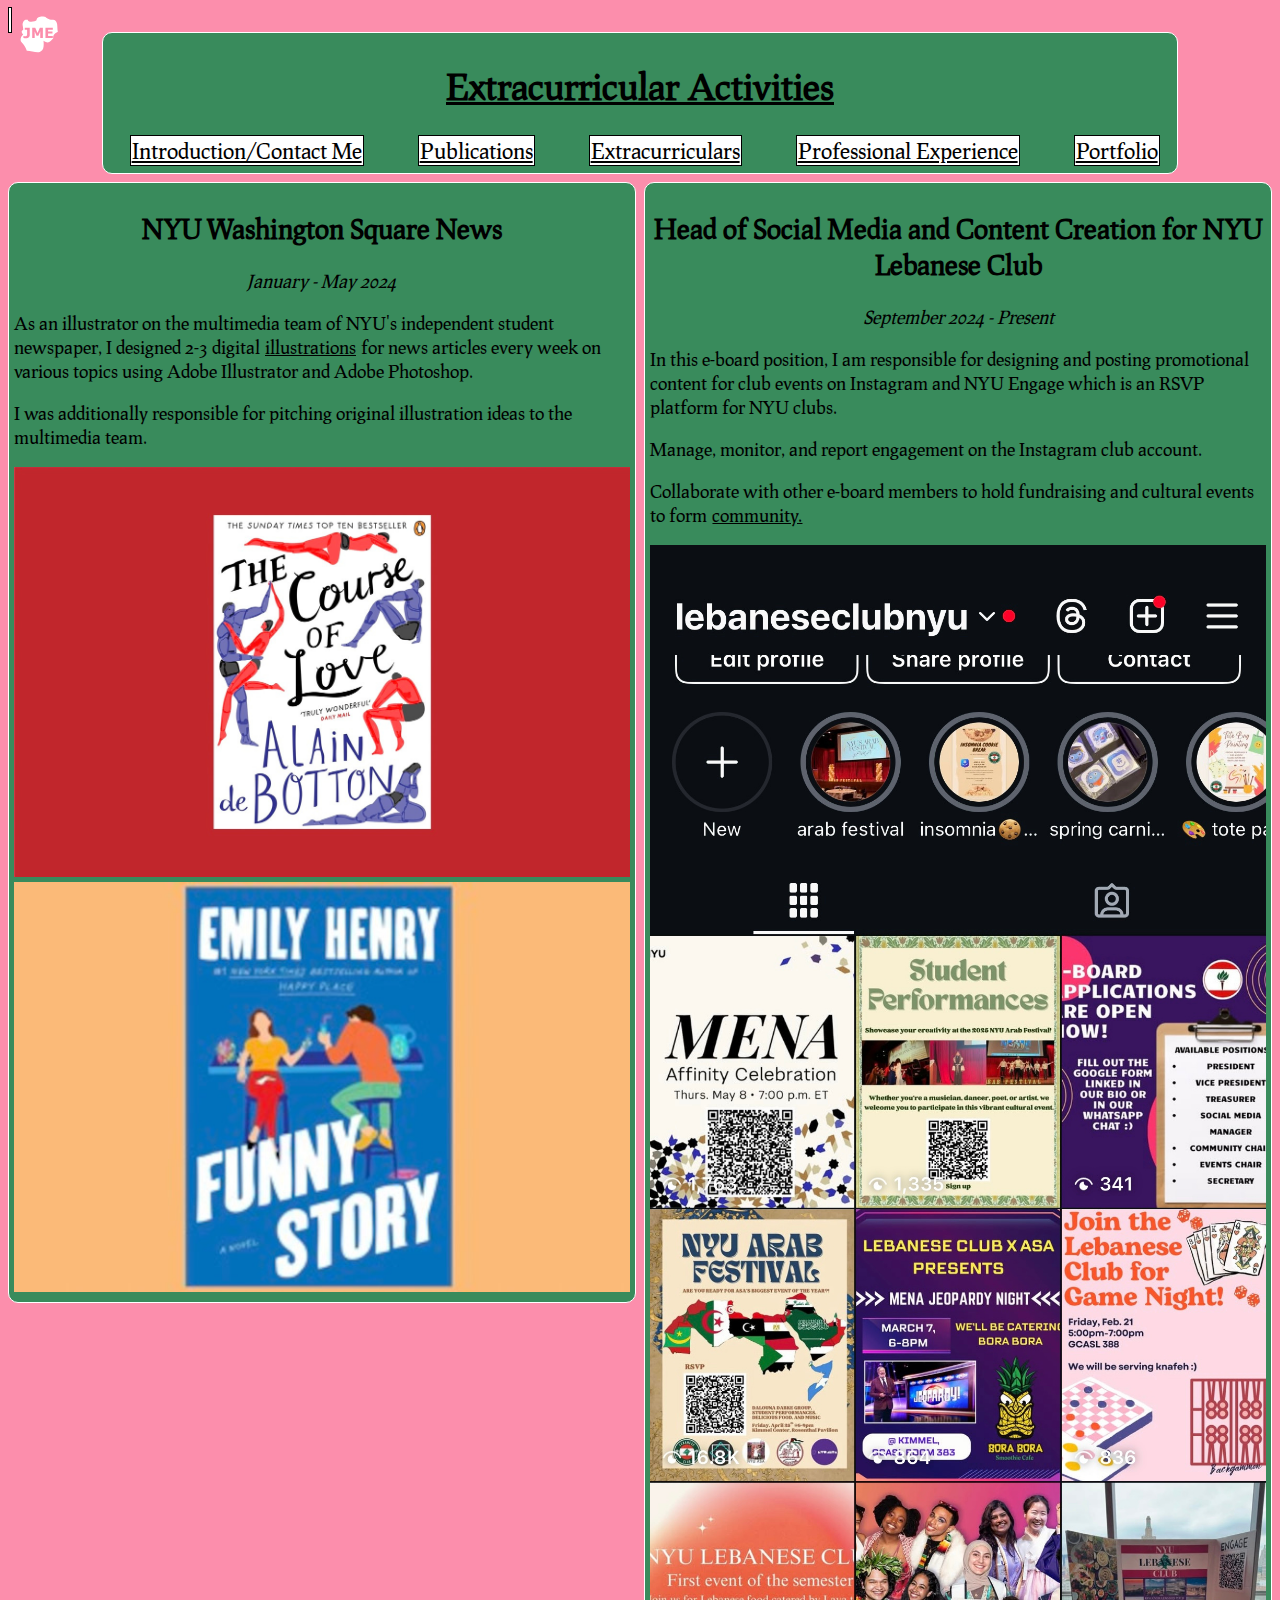
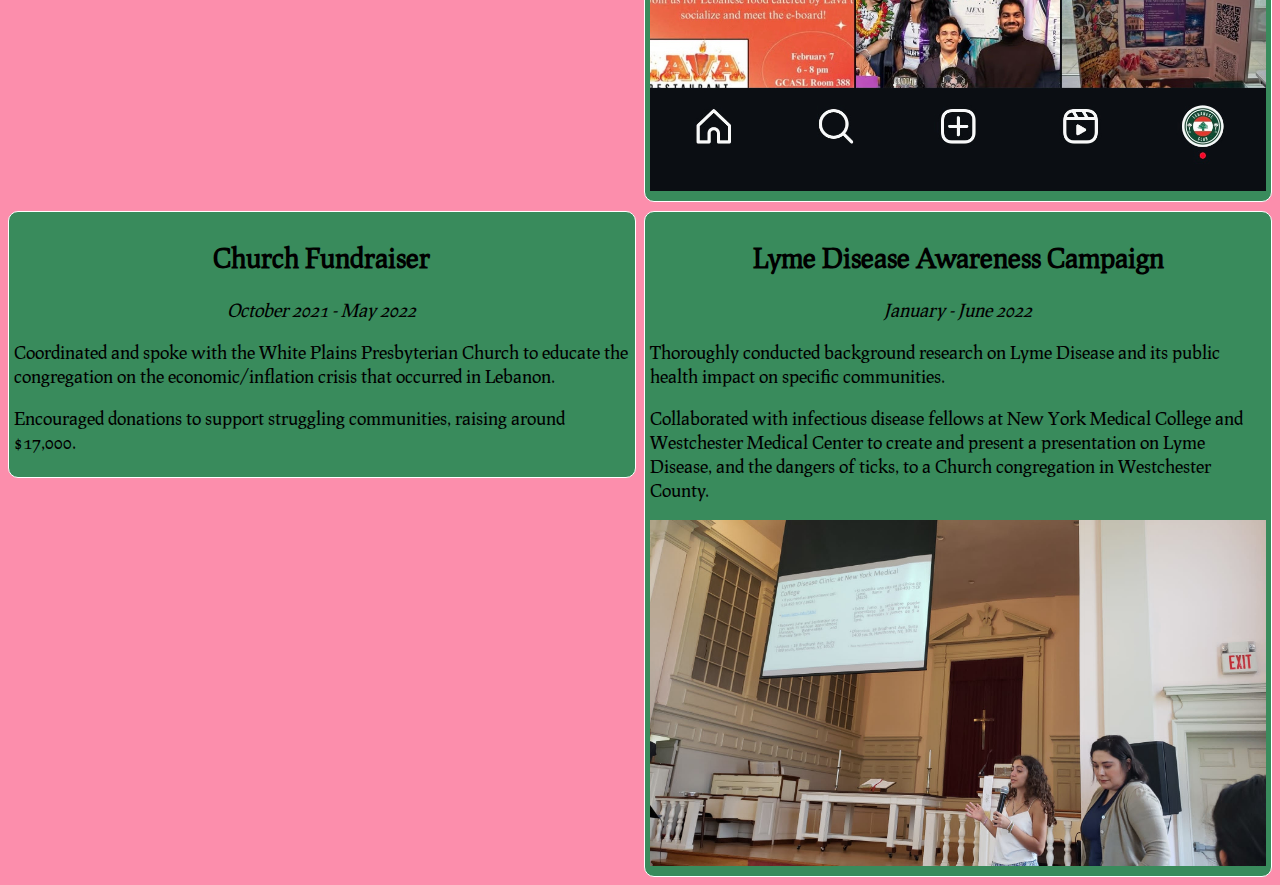
<file: extracurriculars.html>
<!DOCTYPE html>
<html lang="en">
<head> 
    <meta charset= "utf-8">
    <meta name="viewport" content="width=device-width, initial-scale=1.0">
    <title>Jane El Khoury Expanded Resume and Portfolio</title>
    <link rel="stylesheet" href="styles.css">
</head>

<body>
    <a href="https://i6.cims.nyu.edu/~jme9254/">
        <svg class="svg" viewBox="0 0 401.01914 400.838">
          <title>Jane El Khoury's Web Design Projects</title>
         <g id="layer1">
           <path d="M 230.18457,16.606925 C 206.03195,16.447801 177.24387,23.340042 171.83359,55.678939 165.10547,67.72183 79.049662,81.702531 81.59794,49.91851 65.661955,50.553385 49.039854,44.337021 35.518413,69.117335 20.252971,101.34222 29.613282,108.94323 30.719684,124.79627 c 8.058716,49.58145 -4.513016,34.8972 -11.520859,41.27885 -6.020916,19.58676 5.50108,28.75751 14.400097,38.39765 -30.3994888,24.32642 -32.4841837,62.89469 -21.120272,75.83751 0,0 40.618051,37.86811 58.558177,92.1571 44.961213,-1.9835 121.812843,35.64789 150.715273,3.84093 25.61065,-13.82517 28.95657,-55.48212 23.99951,-107.51694 58.05774,41.55795 73.76708,-1.58185 100.79677,-22.08001 -1.6294,-37.11265 9.56845,-51.57904 48.95876,-72.95632 -11.74517,-37.54816 9.18304,-115.822357 -47.99902,-123.83653 -37.82651,7.343913 -82.55768,-28.798238 -82.55768,-28.798238 0,0 -15.9805,-4.389583 -34.76587,-4.513347 z M 49.986923,134.18263 h 51.734407 v 75.48567 c 0,4.68795 -0.83107,9.08991 -2.496124,13.20383 -1.665053,4.06608 -4.139371,7.51008 -7.421904,10.33242 -3.472825,3.01368 -7.658778,5.3567 -12.558792,7.03097 -4.900013,1.62643 -10.966943,2.43943 -18.198031,2.43943 -4.900014,0 -9.513876,-0.19003 -13.843014,-0.57272 -4.329138,-0.33485 -8.134728,-0.83735 -11.417261,-1.50705 v -21.66954 h 2.568444 c 2.283501,0.86105 4.662728,1.67406 7.136521,2.43944 2.473793,0.71754 5.636542,1.07507 9.489951,1.07507 4.995159,0 8.825499,-0.66999 11.489584,-2.00941 2.711658,-1.33942 4.638226,-3.20442 5.779976,-5.59624 1.094178,-2.34397 1.712269,-4.90346 1.854988,-7.67796 0.142718,-2.82234 0.215014,-6.40935 0.215014,-10.76245 V 153.84276 H 49.986923 Z m 77.495077,0 h 31.82798 l 23.90373,53.60112 23.83532,-53.60112 h 31.82603 V 241.0252 h -27.25991 v -71.53917 l -19.69531,46.4255 h -18.90953 l -19.69532,-46.4255 V 241.0252 H 127.482 Z m 138.51028,0 h 76.85394 v 20.66483 h -49.59599 v 18.44237 h 46.02675 v 20.66483 h -46.02675 v 26.40571 h 49.59599 v 20.66483 h -76.85394 z" />
         </g>
       </svg>
      </a>

      <header>
        <div class="a">
            <h1>Extracurricular Activities</h1>
        <nav>
            <ul class="table_contents">
                <li>
                    <a href="index.html">Introduction/Contact Me</a>
                </li>
                <li>
                    <a href="publications.html">Publications</a>
                </li>
                <li>
                    <a href="extracurriculars.html">Extracurriculars</a>
                </li>
                <li>
                    <a href="professional_experience.html">Professional Experience</a>
                </li>
                <li>
                    <a href="portfolio.html">Portfolio</a>
                </li>
            </ul>
        </nav>
        </div>
      </header>
      <div id="wrapper3">
      <div id="i">
        <article>
            <h2>NYU Washington Square News</h2>
            <p class="date">January - May 2024</p>
            <p>As an illustrator on the multimedia team of NYU's independent student newspaper, I designed 2-3 digital <a class="exlink" href="portfolio.html">illustrations</a> for news articles every week on various topics using Adobe Illustrator and Adobe Photoshop.</p>
            <p>I was additionally responsible for pitching original illustration ideas to the multimedia team.</p>

            <img class="extra" src="images/the_course.jpeg" width="1280" height="853" alt="Digital Illustration of Novel Cover The Course of Love by Alain Botton"
            srcset="
            images/the_course-1280.jpeg 1280w,
            images/the_course-2560.jpeg 2560w"
            sizes="
              (max-width: 1280px) 1280px,
              2560px">
    
            <img class="extra" src="images/funny_story.jpeg" width="320" height="213" alt="Digital Illustration of Novel Cover Funny Story by Emily Henry"
            srcset="
            images/funny_story-320.jpeg 320w,
            images/funny_story-640.jpeg 640w"
            sizes="
              (max-width: 320px) 320px,
              640px">

            
        </article>
      </div>


      <div id="j">
        <article>
            <h2>Head of Social Media and Content Creation for NYU Lebanese Club</h2>
            <p class="date">September 2024 - Present</p>
            <p>In this e-board position, I am responsible for designing and posting promotional content for club events on Instagram and NYU Engage which is an RSVP platform for NYU clubs.</p>
            <p>Manage, monitor, and report engagement on the Instagram club account.</p>
            <p>Collaborate with other e-board members to hold fundraising and cultural events to form <a class="exlink" href='#community'>community.</a></p>
            <!--Insert Image of Club Account--> 
            <img class="extra" src="images/lebclub.jpg" width="1179" height="2388" alt="Lebanese Club Instagram Account"
            srcset="
            images/lebclub-590.jpg 590w,
            images/lebclub-1179.jpg 1179w"
            sizes="
              (max-width: 590px) 590px,
              1179px">
        </article>
      </div>

      <div id="k">
        <article>
            <h2>Church Fundraiser</h2>
            <p class="date">October 2021 - May 2022</p>
            <p>Coordinated and spoke with the White Plains Presbyterian Church to educate the congregation on the economic/inflation crisis that occurred in Lebanon.</p>
            <p>Encouraged donations to support struggling communities, raising around $17,000.</p>
        </article>
      </div>

      <div id="l">
        <article>
            <h2 id="community">Lyme Disease Awareness Campaign</h2>
            <p class="date">January - June 2022</p>
            <p>Thoroughly conducted background research on Lyme Disease and its public health impact on specific communities.</p>
            <p>Collaborated with infectious disease fellows at New York Medical College and Westchester Medical Center to create and present a presentation on Lyme Disease, and the dangers of ticks, to a Church congregation in Westchester County.</p>
            <!--insert image here.-->
            <img class="extra" src="images/lyme.jpg" width="2016" height="1134" alt="Jane El Khoury Presenting a Lyme Disease Awarness Campaign to a Church Congregation"
            srcset="
            images/lyme-1008.jpg 1008w,
            images/lyme-2016.jpg 2016w"
            sizes="
              (max-width: 1008px) 1008px,
              2016px">
        </article>
      </div>
    </div>
    <script src="interactions.js"></script>
</body>
</html>
</file>
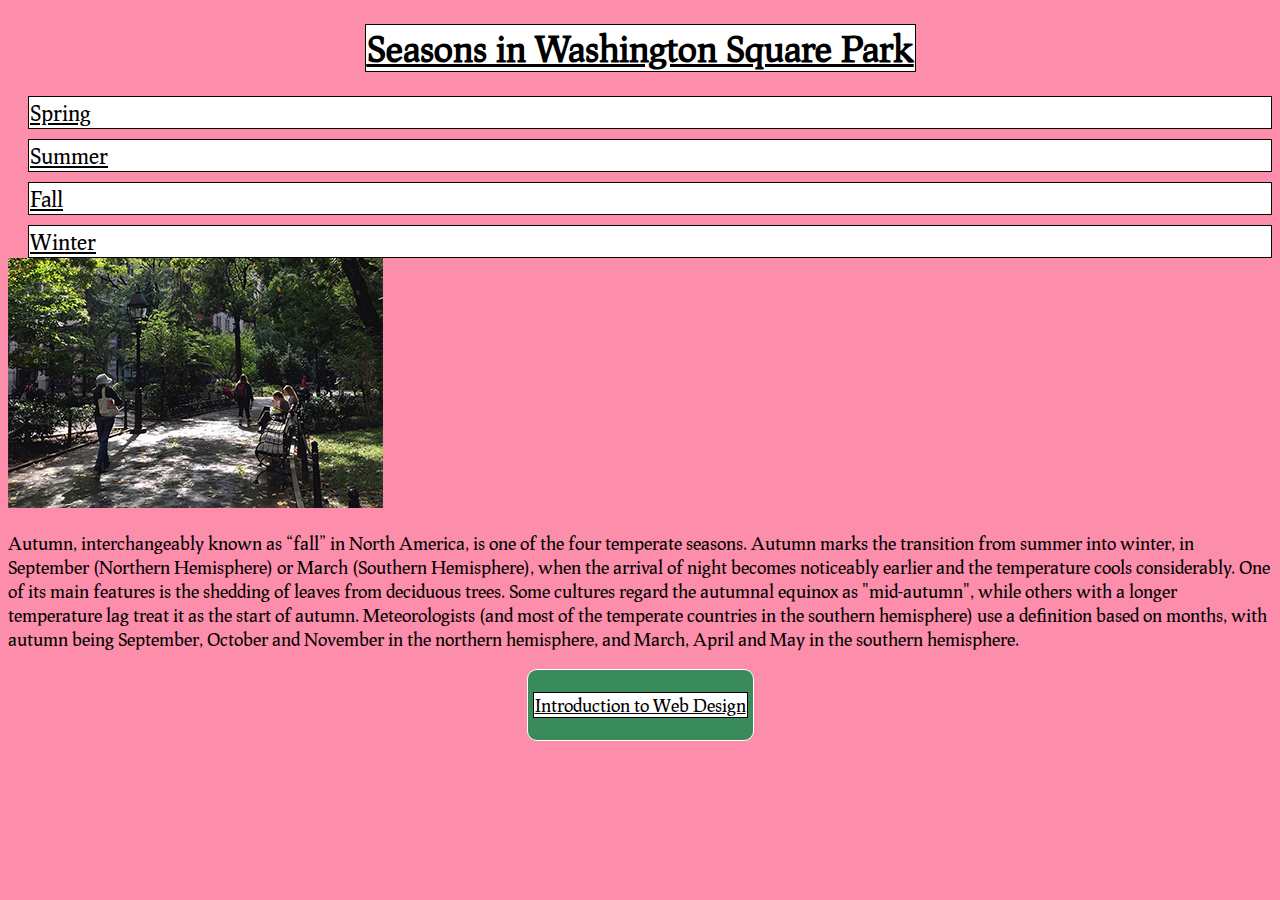
<file: fall.html>
<!DOCTYPE html>

<html lang="en">
  <head>
    <meta charset="utf-8">
    <title>Fall in Washington Square Park</title>
    <meta name="viewport" content="width=device-width, initial-scale=1.0">
    <link rel="icon" type="img/png" href="images/earth.png">
    <link rel="stylesheet" href="styles.css">
  </head>

  <body>
    <div id="container">
      <header>
        <h1><a href="index.html">Seasons in Washington Square Park</a></h1>
      </header>

      <nav>
        <a href="spring.html">Spring</a>
        <a href="summer.html">Summer</a>
        <a href="fall.html" class="selected">Fall</a>
        <a href="winter.html">Winter</a>
      </nav>

      <main>
        <img class="season" src="images/autumn.jpg" srcset="images/autumn-2x.jpg 2x" width="375" height="250" alt="Fall in Washington Square Park">

        <article>
          <p>Autumn, interchangeably known as “fall” in North America, is one of the four temperate seasons. Autumn marks the transition from summer into winter, in September (Northern Hemisphere) or March (Southern Hemisphere), when the arrival of night becomes noticeably earlier and the temperature cools considerably. One of its main features is the shedding of leaves from deciduous trees. Some cultures regard the autumnal equinox as "mid-autumn", while others with a longer temperature lag treat it as the start of autumn. Meteorologists (and most of the temperate countries in the southern hemisphere) use a definition based on months, with autumn being September, October and November in the northern hemisphere, and March, April and May in the southern hemisphere.</p>
        </article>
      </main>

      <footer>
        <p><a href="https://www.nyu.edu/">Introduction to Web Design</a></p>
      </footer>
    </div>
  </body>
</html>
</file>
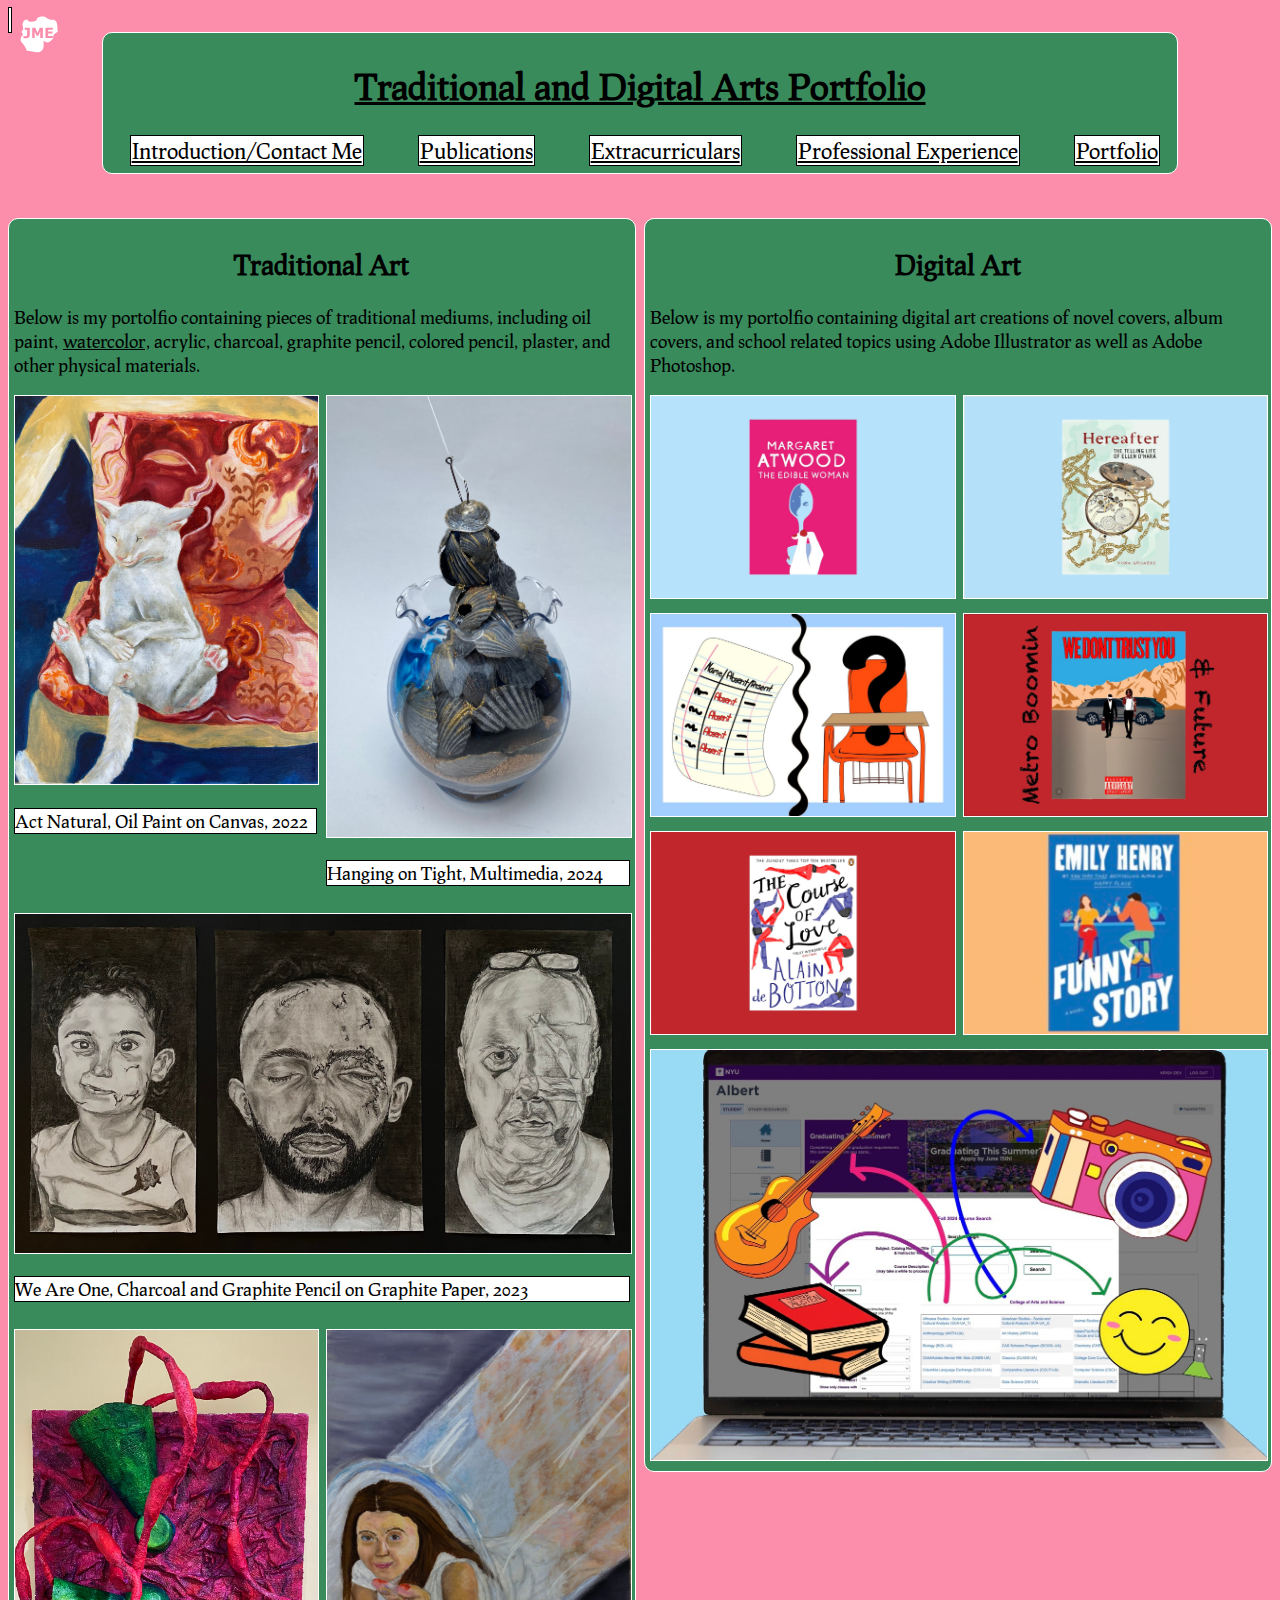
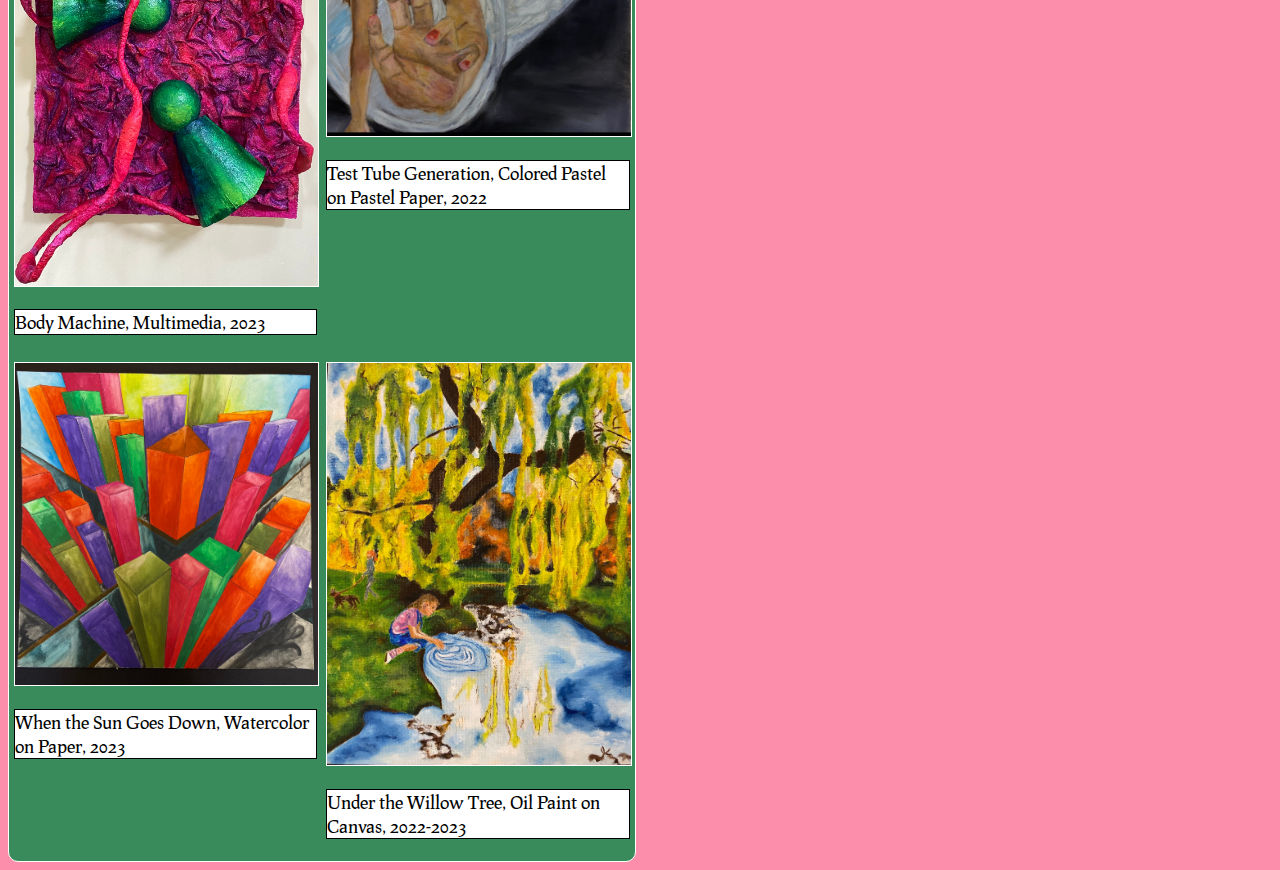
<file: portfolio.html>
<!DOCTYPE html>
<html lang="en">
<head> 
    <meta charset= "utf-8">
    <meta name="viewport" content="width=device-width, initial-scale=1.0">
    <title>Jane El Khoury Expanded Resume and Portfolio</title>
    <link rel="stylesheet" href="styles.css">
</head>

<body>
    <a href="https://i6.cims.nyu.edu/~jme9254/">
        <svg class="svg" viewBox="0 0 401.01914 400.838">
          <title>Jane El Khoury's Web Design Projects</title>
         <g id="layer1">
           <path d="M 230.18457,16.606925 C 206.03195,16.447801 177.24387,23.340042 171.83359,55.678939 165.10547,67.72183 79.049662,81.702531 81.59794,49.91851 65.661955,50.553385 49.039854,44.337021 35.518413,69.117335 20.252971,101.34222 29.613282,108.94323 30.719684,124.79627 c 8.058716,49.58145 -4.513016,34.8972 -11.520859,41.27885 -6.020916,19.58676 5.50108,28.75751 14.400097,38.39765 -30.3994888,24.32642 -32.4841837,62.89469 -21.120272,75.83751 0,0 40.618051,37.86811 58.558177,92.1571 44.961213,-1.9835 121.812843,35.64789 150.715273,3.84093 25.61065,-13.82517 28.95657,-55.48212 23.99951,-107.51694 58.05774,41.55795 73.76708,-1.58185 100.79677,-22.08001 -1.6294,-37.11265 9.56845,-51.57904 48.95876,-72.95632 -11.74517,-37.54816 9.18304,-115.822357 -47.99902,-123.83653 -37.82651,7.343913 -82.55768,-28.798238 -82.55768,-28.798238 0,0 -15.9805,-4.389583 -34.76587,-4.513347 z M 49.986923,134.18263 h 51.734407 v 75.48567 c 0,4.68795 -0.83107,9.08991 -2.496124,13.20383 -1.665053,4.06608 -4.139371,7.51008 -7.421904,10.33242 -3.472825,3.01368 -7.658778,5.3567 -12.558792,7.03097 -4.900013,1.62643 -10.966943,2.43943 -18.198031,2.43943 -4.900014,0 -9.513876,-0.19003 -13.843014,-0.57272 -4.329138,-0.33485 -8.134728,-0.83735 -11.417261,-1.50705 v -21.66954 h 2.568444 c 2.283501,0.86105 4.662728,1.67406 7.136521,2.43944 2.473793,0.71754 5.636542,1.07507 9.489951,1.07507 4.995159,0 8.825499,-0.66999 11.489584,-2.00941 2.711658,-1.33942 4.638226,-3.20442 5.779976,-5.59624 1.094178,-2.34397 1.712269,-4.90346 1.854988,-7.67796 0.142718,-2.82234 0.215014,-6.40935 0.215014,-10.76245 V 153.84276 H 49.986923 Z m 77.495077,0 h 31.82798 l 23.90373,53.60112 23.83532,-53.60112 h 31.82603 V 241.0252 h -27.25991 v -71.53917 l -19.69531,46.4255 h -18.90953 l -19.69532,-46.4255 V 241.0252 H 127.482 Z m 138.51028,0 h 76.85394 v 20.66483 h -49.59599 v 18.44237 h 46.02675 v 20.66483 h -46.02675 v 26.40571 h 49.59599 v 20.66483 h -76.85394 z" />
         </g>
       </svg>
      </a>

      <header>
        <div class="a">
            <h1>Traditional and Digital Arts Portfolio</h1>
        <nav>
            <ul class="table_contents">
                <li>
                    <a href="index.html">Introduction/Contact Me</a>
                </li>
                <li>
                    <a href="publications.html">Publications</a>
                </li>
                <li>
                    <a href="extracurriculars.html">Extracurriculars</a>
                </li>
                <li>
                    <a href="professional_experience.html">Professional Experience</a>
                </li>
                <li>
                    <a href="portfolio.html">Portfolio</a>
                </li>
            </ul>
        </nav>
        </div>
      </header>
      <div id="wrapper5">
      <div class="m">
        <h2>Traditional Art</h2>
        <p>Below is my portolfio containing pieces of traditional mediums, including oil paint, <a class="exlink" href='#watercolor'>watercolor</a>, acrylic, charcoal, graphite pencil, colored pencil, plaster, and other physical materials.</p>

        <div id="wrapper5a">
          <div id="trad-a">
            <img class="art" src="images/natural.jpeg" width="3024" height="3868" alt="Oil Painting called 'Act Natural'"
            srcset="
            images/natural-1512.jpeg 1512w,
            images/natural-3024.jpeg 3024w"
            sizes="
              (max-width: 1512px) 1512px,
              3024px">
            <p class="caption">Act Natural, Oil Paint on Canvas, 2022 </p>
          </div>
          <div id="trad-b">
            <img class="art" src="images/hanging.jpeg" width="2500" height="3633" alt="multimedia sculpture made out of shells, a fish hook, and a fishbowl"
            srcset="
            images/hanging-1250.jpeg 1250w,
            images/hanging-2500.jpeg 2500w"
            sizes="
              (max-width: 1250px) 1250px,
              2500px">
            <p class="caption">Hanging on Tight, Multimedia, 2024</p>
          </div>

          <div id="trad-c">
            <img class="art" src="images/machine.jpeg" width="2129" height="3898" alt="Multimedia Sculpture called 'Body Machine'"
            srcset="
            images/machine-1065.jpeg 1065w,
            images/machine-2129.jpeg 2129w"
            sizes="
              (max-width: 1065px) 1065px,
              2129px">
            <p class="caption">Body Machine, Multimedia, 2023</p>
          </div>

          <div id="trad-d">
            <img id="watercolor" class="art" src="images/sundown.jpeg" width="2962" height="3146" alt="Watercolor Painting called 'When the Sun Goes Down"
            srcset="
            images/sundown-1481.jpeg 1481w,
            images/sundown-2962.jpeg 2962w"
            sizes="
              (max-width: 1481px) 1481px,
              2962px">
            <p class="caption">When the Sun Goes Down, Watercolor on Paper, 2023</p>
          </div>

          <div id="trad-e">
            <img class="art" src="images/test_tube.jpeg" width="828" height="1108" alt="Colored Patel Drawing called 'Test Tube Generation'"
            srcset="
            images/test_tube-828.jpeg 828w,
            images/test_tube-1656.jpeg 1656w"
            sizes="
              (max-width: 828px) 828px,
              1656px">
            <p class="caption">Test Tube Generation, Colored Pastel on Pastel Paper, 2022</p>
          </div>

          <div id="trad-f">
            <img class="art" src="images/we_are.jpeg" width="4032" height="2215" alt="Charcoal and graphite Pencil Triptych called 'We Are One'"
            srcset="
            images/we_are-2016.jpeg 2016w,
            images/we_are-4032.jpeg 4032w"
            sizes="
              (max-width: 2016px) 2016px,
              4032px">
            <p class="caption">We Are One, Charcoal and Graphite Pencil on Graphite Paper, 2023</p>
          </div>

          <div id="trad-g">

        <img class="art" src="images/willow.jpeg" width="2963" height="3921" alt="Oil Painting called 'Under the Willow Tree'"
        srcset="
        images/willow-1482.jpeg 1482w,
        images/willow-2963.jpeg 2963w"
        sizes="
          (max-width: 1482px) 1482px,
          2963px">
        <p class="caption">Under the Willow Tree, Oil Paint on Canvas, 2022-2023</p>
          </div>
        </div>

        <!-- somehow include as many pieces as possible-->

      </div>

      <div class="n">
        <h2>Digital Art</h2>
        <p>Below is my portolfio containing digital art creations of novel covers, album covers, and school related topics using Adobe Illustrator as well as Adobe Photoshop.</p>
        <div id="wrapper5b">
          <div id="digi-a">
            <img class="art" src="images/edible.jpeg" width="1280" height="853" alt="Digital Illustration of Book Cover 'The Edible Woman by Margaret Atwood'"
            srcset="
            images/edible-1280.jpeg 1280w,
            images/edible-2560.jpeg 2560w"
            sizes="
              (max-width: 1280px) 1280px,
              2560px">
          </div>

          <div id="digi-b">

        <img class="art" src="images/here_after.jpeg" width="1280" height="853" alt="Digital Illustration of Book Cover 'Hereafter: The Telling Life of Ellen O'Hara by Vona Groarke'"
        srcset="
        images/here_after-1280.jpeg 1280w,
        images/here_after-2560.jpeg 2560w"
        sizes="
          (max-width: 1280px) 1280px,
          2560px">
          </div>

          <div id="digi-c">

          <img class="art" src="images/absence.jpeg" width="1280" height="853" alt="Digital Illustration of Absence Policies at NYU"
          srcset="
          images/absence-1280.jpeg 1280w,
          images/absence-2560.jpeg 2560w"
          sizes="
            (max-width: 1280px) 1280px,
            2560px">
          </div>

          <div id="digi-d">

        <img class="art" src="images/metro_boomin.jpeg" width="1280" height="853" alt="Digital Illustration of Music Album Cover 'We Dont Trust You' by Metro Boomin and Future"
        srcset="
        images/metro_boomin-1280.jpeg 1280w,
        images/metro_boomin-2560.jpeg 2560w"
        sizes="
          (max-width: 1280px) 1280px,
          2560px">
          </div>

          <div id="digi-e">
            <img class="art" src="images/the_course.jpeg" width="1280" height="853" alt="Digital Illustration of Novel Cover The Course of Love by Alain Botton"
            srcset="
            images/the_course-1280.jpeg 1280w,
            images/the_course-2560.jpeg 2560w"
            sizes="
              (max-width: 1280px) 1280px,
              2560px">
          </div>

          <div id="digi-f">
                
            <img class="art" src="images/electives.jpeg" width="1280" height="853" alt="Digital Illustration of course electives at NYU"
            srcset="
            images/electives-1280.jpeg 1280w,
            images/electives-2560.jpeg 2560w"
            sizes="
              (max-width: 1280px) 1280px,
              2560px">
          </div>

          <div id="digi-g">
            <img class="art" src="images/funny_story.jpeg" width="320" height="213" alt="Digital Illustration of Novel Cover Funny Story by Emily Henry"
            srcset="
            images/funny_story-320.jpeg 320w,
            images/funny_story-640.jpeg 640w"
            sizes="
              (max-width: 320px) 320px,
              640px">
          </div>
        </div>

        <!-- somehow include as many pieces as possible-->
      </div>
    </div>
    <script src="interactions.js"></script>
</body>
</html>
</file>
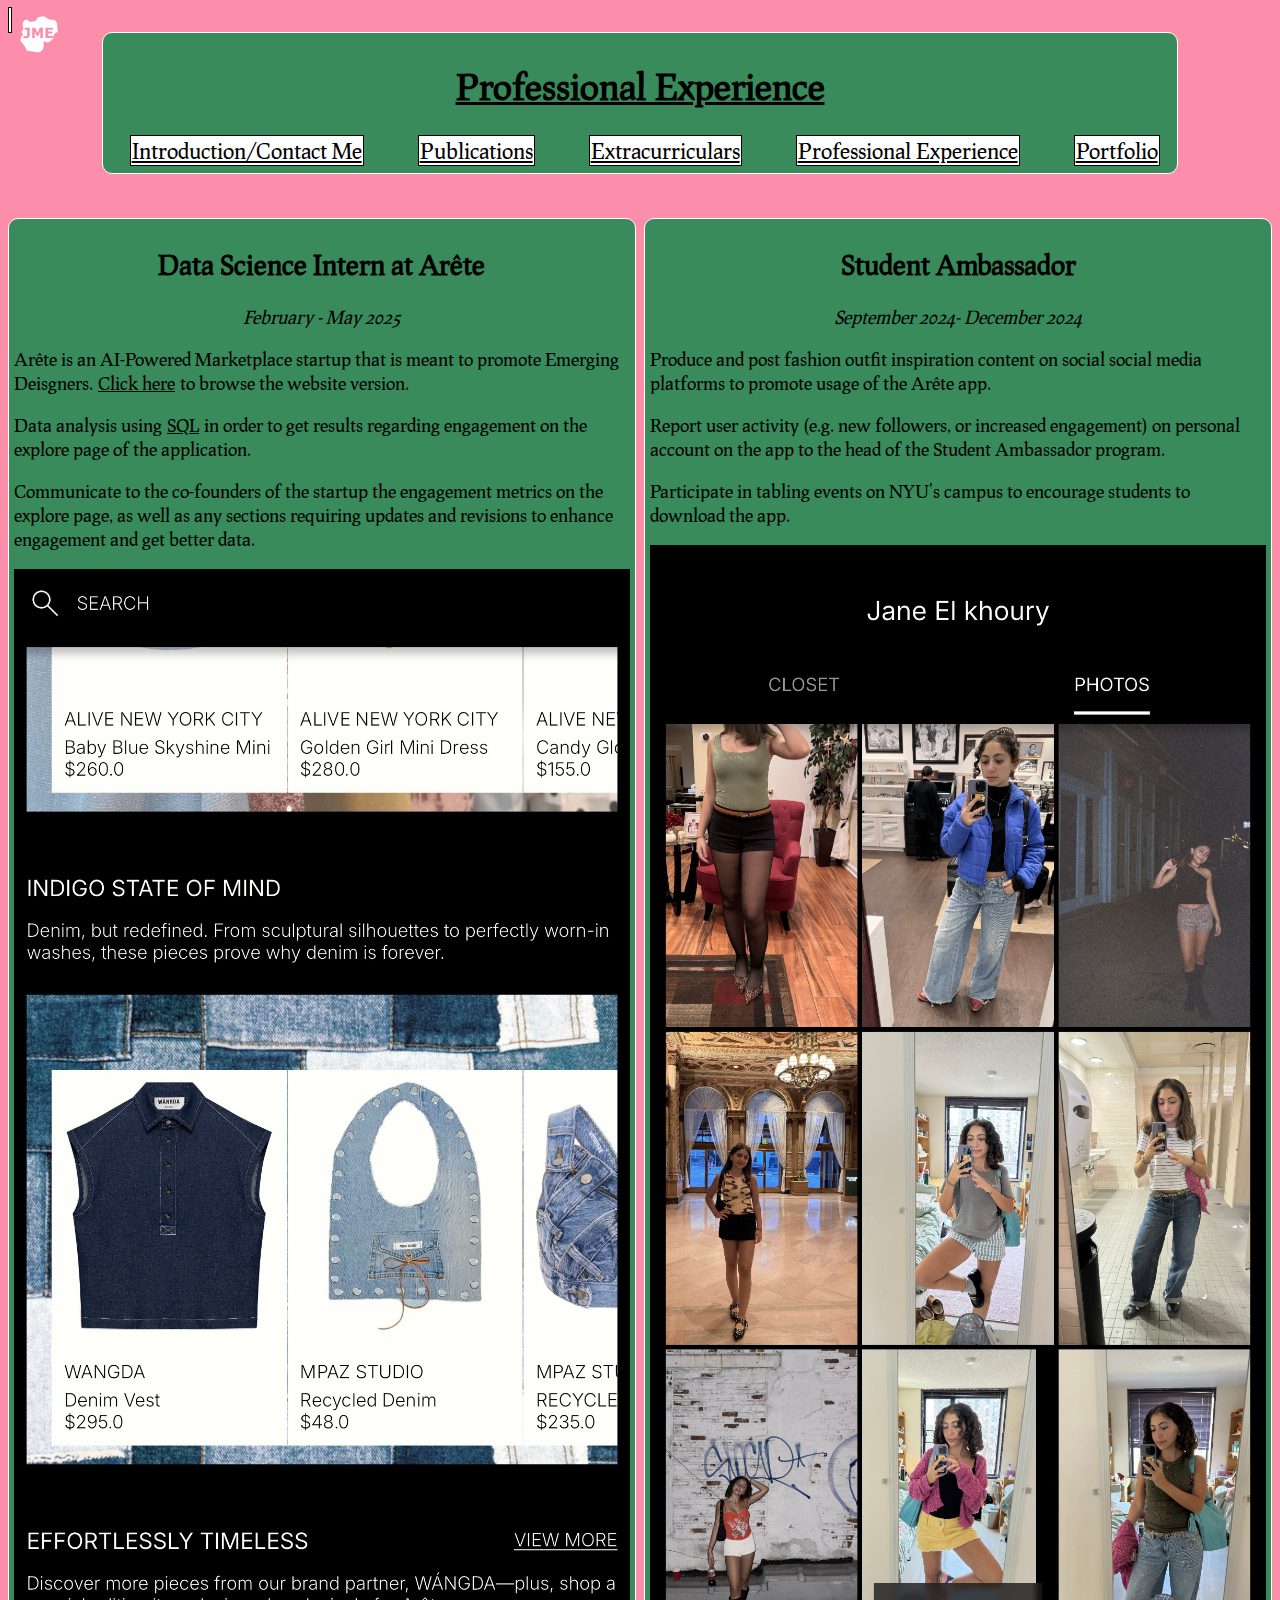
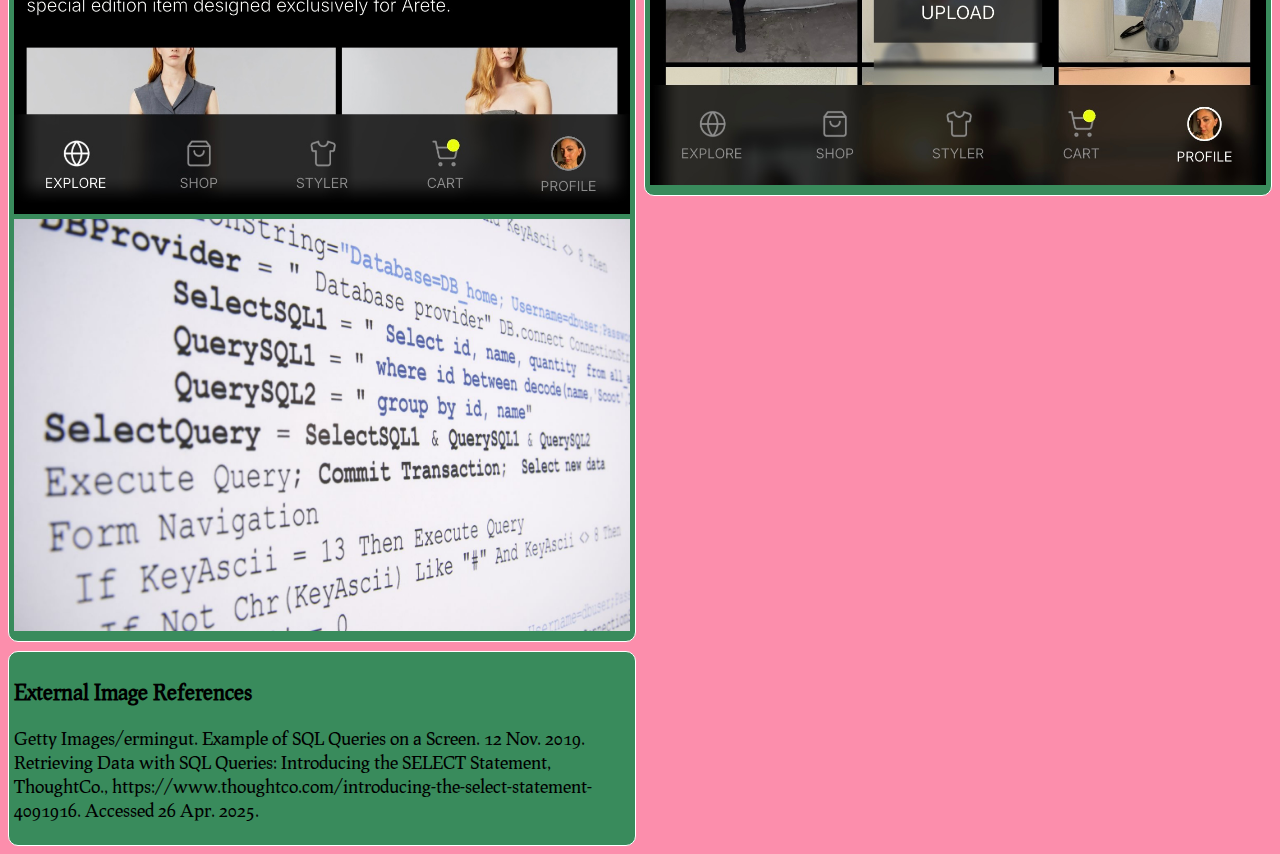
<file: professional_experience.html>
<!DOCTYPE html>
<html lang="en">
<head> 
    <meta charset= "utf-8">
    <meta name="viewport" content="width=device-width, initial-scale=1.0">
    <title>Jane El Khoury Expanded Resume and Portfolio</title>
    <link rel="stylesheet" href="styles.css">
</head>

<body>
    <a href="https://i6.cims.nyu.edu/~jme9254/">
        <svg class="svg" viewBox="0 0 401.01914 400.838">
          <title>Jane El Khoury's Web Design Projects</title>
         <g id="layer1">
           <path d="M 230.18457,16.606925 C 206.03195,16.447801 177.24387,23.340042 171.83359,55.678939 165.10547,67.72183 79.049662,81.702531 81.59794,49.91851 65.661955,50.553385 49.039854,44.337021 35.518413,69.117335 20.252971,101.34222 29.613282,108.94323 30.719684,124.79627 c 8.058716,49.58145 -4.513016,34.8972 -11.520859,41.27885 -6.020916,19.58676 5.50108,28.75751 14.400097,38.39765 -30.3994888,24.32642 -32.4841837,62.89469 -21.120272,75.83751 0,0 40.618051,37.86811 58.558177,92.1571 44.961213,-1.9835 121.812843,35.64789 150.715273,3.84093 25.61065,-13.82517 28.95657,-55.48212 23.99951,-107.51694 58.05774,41.55795 73.76708,-1.58185 100.79677,-22.08001 -1.6294,-37.11265 9.56845,-51.57904 48.95876,-72.95632 -11.74517,-37.54816 9.18304,-115.822357 -47.99902,-123.83653 -37.82651,7.343913 -82.55768,-28.798238 -82.55768,-28.798238 0,0 -15.9805,-4.389583 -34.76587,-4.513347 z M 49.986923,134.18263 h 51.734407 v 75.48567 c 0,4.68795 -0.83107,9.08991 -2.496124,13.20383 -1.665053,4.06608 -4.139371,7.51008 -7.421904,10.33242 -3.472825,3.01368 -7.658778,5.3567 -12.558792,7.03097 -4.900013,1.62643 -10.966943,2.43943 -18.198031,2.43943 -4.900014,0 -9.513876,-0.19003 -13.843014,-0.57272 -4.329138,-0.33485 -8.134728,-0.83735 -11.417261,-1.50705 v -21.66954 h 2.568444 c 2.283501,0.86105 4.662728,1.67406 7.136521,2.43944 2.473793,0.71754 5.636542,1.07507 9.489951,1.07507 4.995159,0 8.825499,-0.66999 11.489584,-2.00941 2.711658,-1.33942 4.638226,-3.20442 5.779976,-5.59624 1.094178,-2.34397 1.712269,-4.90346 1.854988,-7.67796 0.142718,-2.82234 0.215014,-6.40935 0.215014,-10.76245 V 153.84276 H 49.986923 Z m 77.495077,0 h 31.82798 l 23.90373,53.60112 23.83532,-53.60112 h 31.82603 V 241.0252 h -27.25991 v -71.53917 l -19.69531,46.4255 h -18.90953 l -19.69532,-46.4255 V 241.0252 H 127.482 Z m 138.51028,0 h 76.85394 v 20.66483 h -49.59599 v 18.44237 h 46.02675 v 20.66483 h -46.02675 v 26.40571 h 49.59599 v 20.66483 h -76.85394 z" />
         </g>
       </svg>
      </a>

      <header>
        <div class="a">
            <h1>Professional Experience</h1>
        <nav>
            <ul class="table_contents">
                <li>
                    <a href="index.html">Introduction/Contact Me</a>
                </li>
                <li>
                    <a href="publications.html">Publications</a>
                </li>
                <li>
                    <a href="extracurriculars.html">Extracurriculars</a>
                </li>
                <li>
                    <a href="professional_experience.html">Professional Experience</a>
                </li>
                <li>
                    <a href="portfolio.html">Portfolio</a>
                </li>
            </ul>
        </nav>
        </div>
      </header>
    <div id="wrapper4">

      <div class="m">
        <article>
        <h2>Data Science Intern at Arête</h2>
        <p class="date">February - May 2025</p>
        <p>Arête is an AI-Powered Marketplace startup that is meant to promote Emerging Deisgners. <a class="exlink" href="https://www.areteforyou.com">Click here</a> to browse the website version.</p>
        <p>Data analysis using <a class="exlink" href='#sql'>SQL</a> in order to get results regarding engagement on the explore page of the application.</p>
        <p>Communicate to the co-founders of the startup the engagement metrics on the explore page, as well as any sections requiring updates and revisions to enhance engagement and get better data.</p>
        <!--insert SQL images here as well as explore page-->
        <img class="arete" src="images/explore.jpg" width="1179" height="2386" alt="Explore Page of Arête on the Application"
        srcset="
        images/explore-590.jpg 590w,
        images/explore-1179.jpg 1179w"
        sizes="
          (max-width: 590px) 590px,
          1179px">

          <img id="sql" class="arete" src="images/sql.jpeg" width="1500" height="1004" alt="SQL Queries"
          srcset="
          images/sql-750.jpeg 750w,
          images/sql-1500.jpeg 1500w"
          sizes="
            (max-width: 750px) 750px,
            1500px">
          </article>
      </div>

      <div class="n">
        <article>
        <h2>Student Ambassador</h2>
        <p class="date">September 2024- December 2024</p>
        <p>Produce and post fashion outfit inspiration content on social social media platforms to promote usage of the Arête app.</p>
        <p>Report user activity (e.g. new followers, or increased engagement) on personal account on the app to the head of the Student Ambassador program.</p>
        <p>Participate in tabling events on NYU's campus to encourage students to download the app.</p>

        <img class="arete" src="images/arete.jpg" width="1179" height="2377" alt="Jane El Khoury's Account on Arete as a Student Ambassador with Outfit Posts"
        srcset="
        images/arete-590.jpg 590w,
        images/arete-1179.jpg 1179w"
        sizes="
          (max-width: 590px) 590px,
          1179px">
        <!--include image of your account and posts-->
        </article>
      </div>

      <footer>
        <h3>External Image References</h3>
        <p>Getty Images/ermingut. Example of SQL Queries on a Screen. 12 Nov. 2019. Retrieving Data with SQL Queries: Introducing the SELECT Statement, ThoughtCo., https://www.thoughtco.com/introducing-the-select-statement-4091916. Accessed 26 Apr. 2025. </p>
      </footer>
    </div>
    <script src="interactions.js"></script>
</body>
</html>
</file>
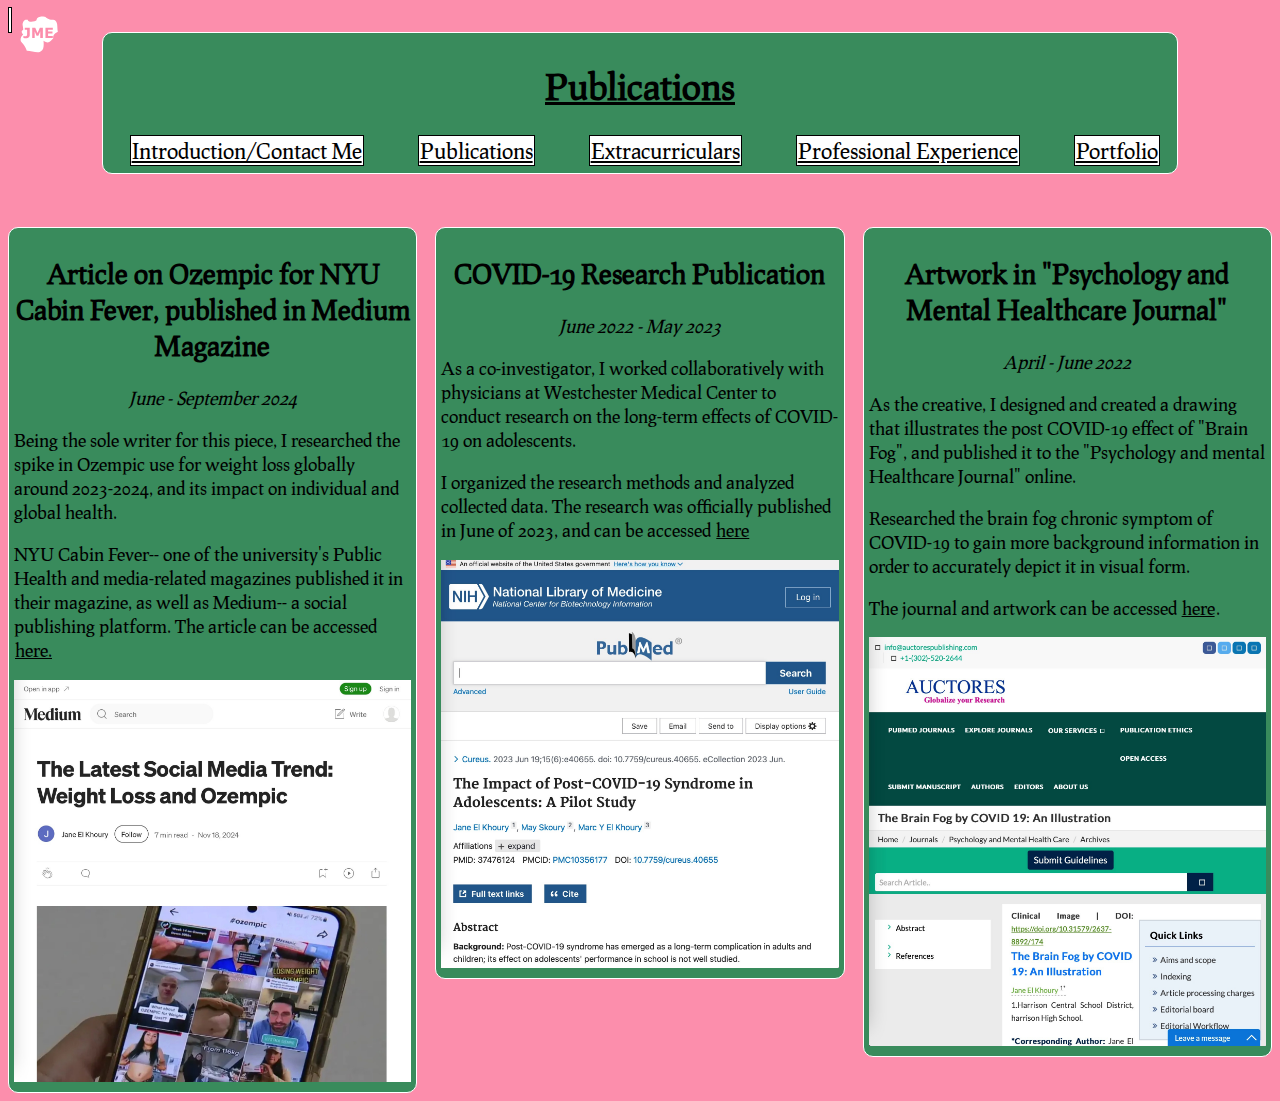
<file: publications.html>
<!DOCTYPE html>
<html lang="en">
<head> 
    <meta charset= "utf-8">
    <meta name="viewport" content="width=device-width, initial-scale=1.0">
    <title>Jane El Khoury Expanded Resume and Portfolio</title>
    <link rel="stylesheet" href="styles.css">
</head>

<body>
    <a href="https://i6.cims.nyu.edu/~jme9254/">
        <svg class="svg" viewBox="0 0 401.01914 400.838">
          <title>Jane El Khoury's Web Design Projects</title>
         <g id="layer1">
           <path d="M 230.18457,16.606925 C 206.03195,16.447801 177.24387,23.340042 171.83359,55.678939 165.10547,67.72183 79.049662,81.702531 81.59794,49.91851 65.661955,50.553385 49.039854,44.337021 35.518413,69.117335 20.252971,101.34222 29.613282,108.94323 30.719684,124.79627 c 8.058716,49.58145 -4.513016,34.8972 -11.520859,41.27885 -6.020916,19.58676 5.50108,28.75751 14.400097,38.39765 -30.3994888,24.32642 -32.4841837,62.89469 -21.120272,75.83751 0,0 40.618051,37.86811 58.558177,92.1571 44.961213,-1.9835 121.812843,35.64789 150.715273,3.84093 25.61065,-13.82517 28.95657,-55.48212 23.99951,-107.51694 58.05774,41.55795 73.76708,-1.58185 100.79677,-22.08001 -1.6294,-37.11265 9.56845,-51.57904 48.95876,-72.95632 -11.74517,-37.54816 9.18304,-115.822357 -47.99902,-123.83653 -37.82651,7.343913 -82.55768,-28.798238 -82.55768,-28.798238 0,0 -15.9805,-4.389583 -34.76587,-4.513347 z M 49.986923,134.18263 h 51.734407 v 75.48567 c 0,4.68795 -0.83107,9.08991 -2.496124,13.20383 -1.665053,4.06608 -4.139371,7.51008 -7.421904,10.33242 -3.472825,3.01368 -7.658778,5.3567 -12.558792,7.03097 -4.900013,1.62643 -10.966943,2.43943 -18.198031,2.43943 -4.900014,0 -9.513876,-0.19003 -13.843014,-0.57272 -4.329138,-0.33485 -8.134728,-0.83735 -11.417261,-1.50705 v -21.66954 h 2.568444 c 2.283501,0.86105 4.662728,1.67406 7.136521,2.43944 2.473793,0.71754 5.636542,1.07507 9.489951,1.07507 4.995159,0 8.825499,-0.66999 11.489584,-2.00941 2.711658,-1.33942 4.638226,-3.20442 5.779976,-5.59624 1.094178,-2.34397 1.712269,-4.90346 1.854988,-7.67796 0.142718,-2.82234 0.215014,-6.40935 0.215014,-10.76245 V 153.84276 H 49.986923 Z m 77.495077,0 h 31.82798 l 23.90373,53.60112 23.83532,-53.60112 h 31.82603 V 241.0252 h -27.25991 v -71.53917 l -19.69531,46.4255 h -18.90953 l -19.69532,-46.4255 V 241.0252 H 127.482 Z m 138.51028,0 h 76.85394 v 20.66483 h -49.59599 v 18.44237 h 46.02675 v 20.66483 h -46.02675 v 26.40571 h 49.59599 v 20.66483 h -76.85394 z" />
         </g>
       </svg>
      </a>

      <header>
        <div class="a">
            <h1>Publications</h1>
        <nav>
            <ul class="table_contents">
                <li>
                    <a href="index.html">Introduction/Contact Me</a>
                </li>
                <li>
                    <a href="publications.html">Publications</a>
                </li>
                <li>
                    <a href="extracurriculars.html">Extracurriculars</a>
                </li>
                <li>
                    <a href="professional_experience.html">Professional Experience</a>
                </li>
                <li>
                    <a href="portfolio.html">Portfolio</a>
                </li>
            </ul>
        </nav>
        </div>
      </header>
    <div id="wrapper2">
      <div id="f">
        <article>
            <h2>Article on Ozempic for NYU Cabin Fever, published in Medium Magazine</h2>
            <p class="date">June - September 2024</p>
            <p>Being the sole writer for this piece, I researched the spike in Ozempic use for weight loss globally around 2023-2024, and its impact on individual and global health.</p>
            <p>NYU Cabin Fever-- one of the university's Public Health and media-related magazines published it in their magazine, as well as Medium-- a social publishing platform. The article can be accessed <a  class="exlink" href="https://janeelkhoury.medium.com/the-latest-social-media-trend-weight-loss-and-ozempic-9a6878b32599">here.</a></p>

            <img class="pubs" src="images/medium.jpeg" width="1544" height="1564" alt="Ozempic Article on Medium"
            srcset="
        images/medium-772.jpeg 772w,
        images/medium-1544.jpeg 1544w"
        sizes="
          (max-width: 772px) 772px,
          1544px">
        </article>
      </div>

      <div id="g">
        <article>
            <h2>COVID-19 Research Publication</h2>
            <p class="date">June 2022 - May 2023</p>
            <p>As a co-investigator, I worked collaboratively with physicians at Westchester Medical Center to conduct research on the long-term effects of COVID-19 on adolescents.</p>
            <p>I organized the research methods and analyzed collected data. The research was officially published in June of 2023, and can be accessed <a class="exlink" href="https://pubmed.ncbi.nlm.nih.gov/37476124/">here</a></p>

            <img class="pubs" src="images/pubmed.jpeg" width="1538" height="1582" alt="COVID-19 Research Paper on Pubmed"
            srcset="
        images/pubmed-768.jpeg 769w,
        images/pubmed-1538.jpeg 1538w"
        sizes="
          (max-width: 769px) 769px,
          1538px">
        </article>
      </div>

      <div id="h">
        <article>
            <h2>Artwork in "Psychology and Mental Healthcare Journal"</h2>
            <p class="date">April - June 2022</p>
            <p>As the creative, I designed and created a drawing that illustrates the post COVID-19 effect of "Brain Fog", and published it to the "Psychology and mental Healthcare Journal" online.</p>
            <p>Researched the brain fog chronic symptom of COVID-19 to gain more background information in order to accurately depict it in visual form.</p>
            <p>The journal and artwork can be accessed <a class="exlink" href="https://www.auctoresonline.org/article/the-brain-fog-by-covid-19-an-illustration">here</a>.</p>

            <img class="pubs" src="images/psychology.jpeg" width="1542" height="1586" alt="Brain Fog Artwork in the Psychology and Mental Healthcare Journal"
            srcset="
        images/psychology-771.jpeg 771w,
        images/psychology-1542.jpeg 1542w"
        sizes="
          (max-width: 771px) 771px,
          1542px">
        </article>
      </div>
    </div>
    <script src="interactions.js"></script>
</body>
</html>
</file>
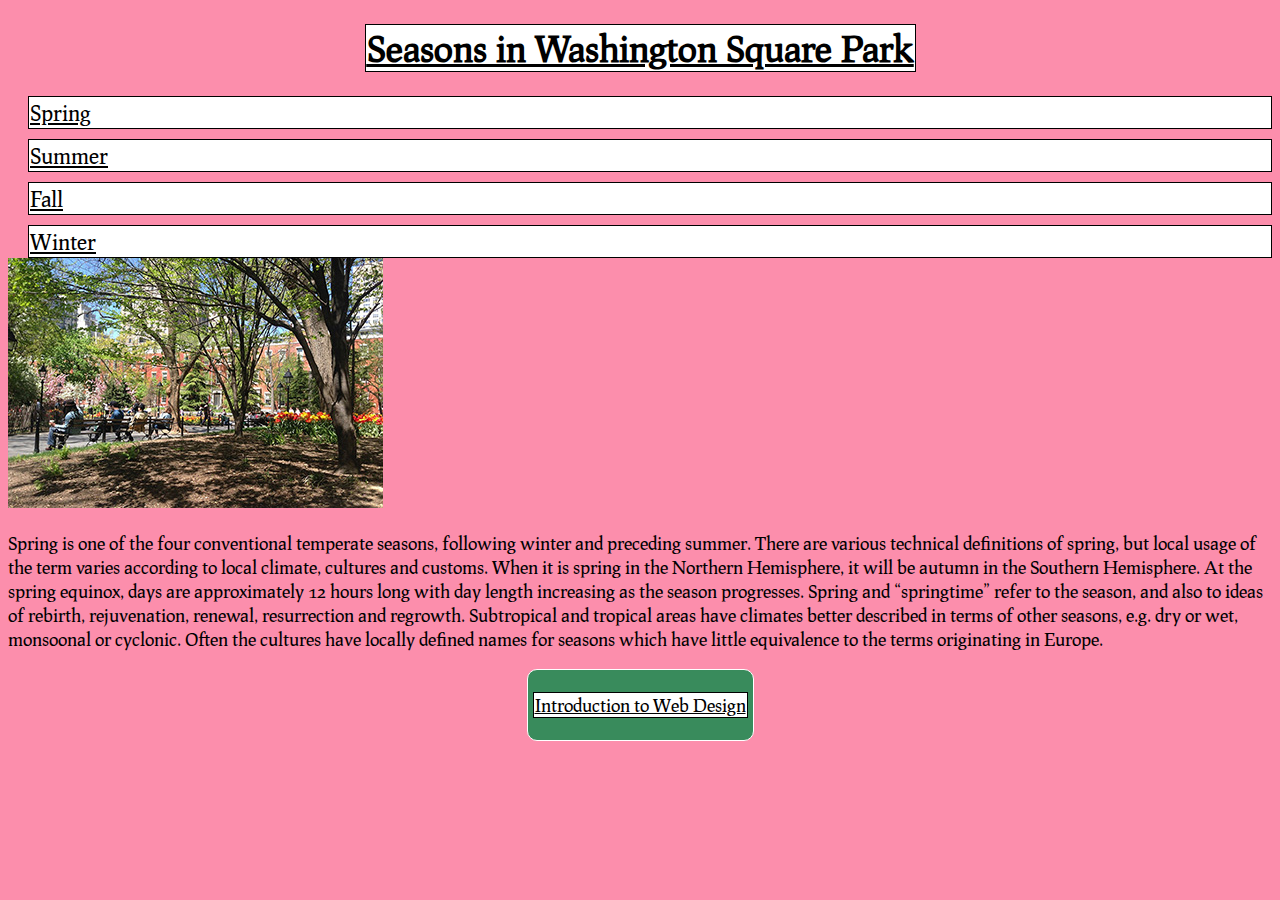
<file: spring.html>
<!DOCTYPE html>

<html lang="en">
  <head>
    <meta charset="utf-8">
    <title>Spring in Washington Square Park</title>
    <meta name="viewport" content="width=device-width, initial-scale=1.0">
    <link rel="icon" type="img/png" href="images/earth.png">
    <link rel="stylesheet" href="styles.css">
  </head>

  <body>
    <div id="container">
      <header>
        <h1><a href="index.html">Seasons in Washington Square Park</a></h1>
      </header>

      <nav>
        <a href="spring.html" class="selected">Spring</a>
        <a href="summer.html">Summer</a>
        <a href="fall.html">Fall</a>
        <a href="winter.html">Winter</a>
      </nav>

      <main>
        <img class="season" src="images/spring.jpg" srcset="images/spring-2x.jpg 2x" width="375" height="250" alt="Spring in Washington Square Park">

        <article>
          <p>Spring is one of the four conventional temperate seasons, following winter and preceding summer. There are various technical definitions of spring, but local usage of the term varies according to local climate, cultures and customs. When it is spring in the Northern Hemisphere, it will be autumn in the Southern Hemisphere. At the spring equinox, days are approximately 12 hours long with day length increasing as the season progresses. Spring and “springtime” refer to the season, and also to ideas of rebirth, rejuvenation, renewal, resurrection and regrowth. Subtropical and tropical areas have climates better described in terms of other seasons, e.g. dry or wet, monsoonal or cyclonic. Often the cultures have locally defined names for seasons which have little equivalence to the terms originating in Europe.</p>
        </article>
      </main>

      <footer>
        <p><a href="https://www.nyu.edu/">Introduction to Web Design</a></p>
      </footer>
    </div>
  </body>
</html>
</file>
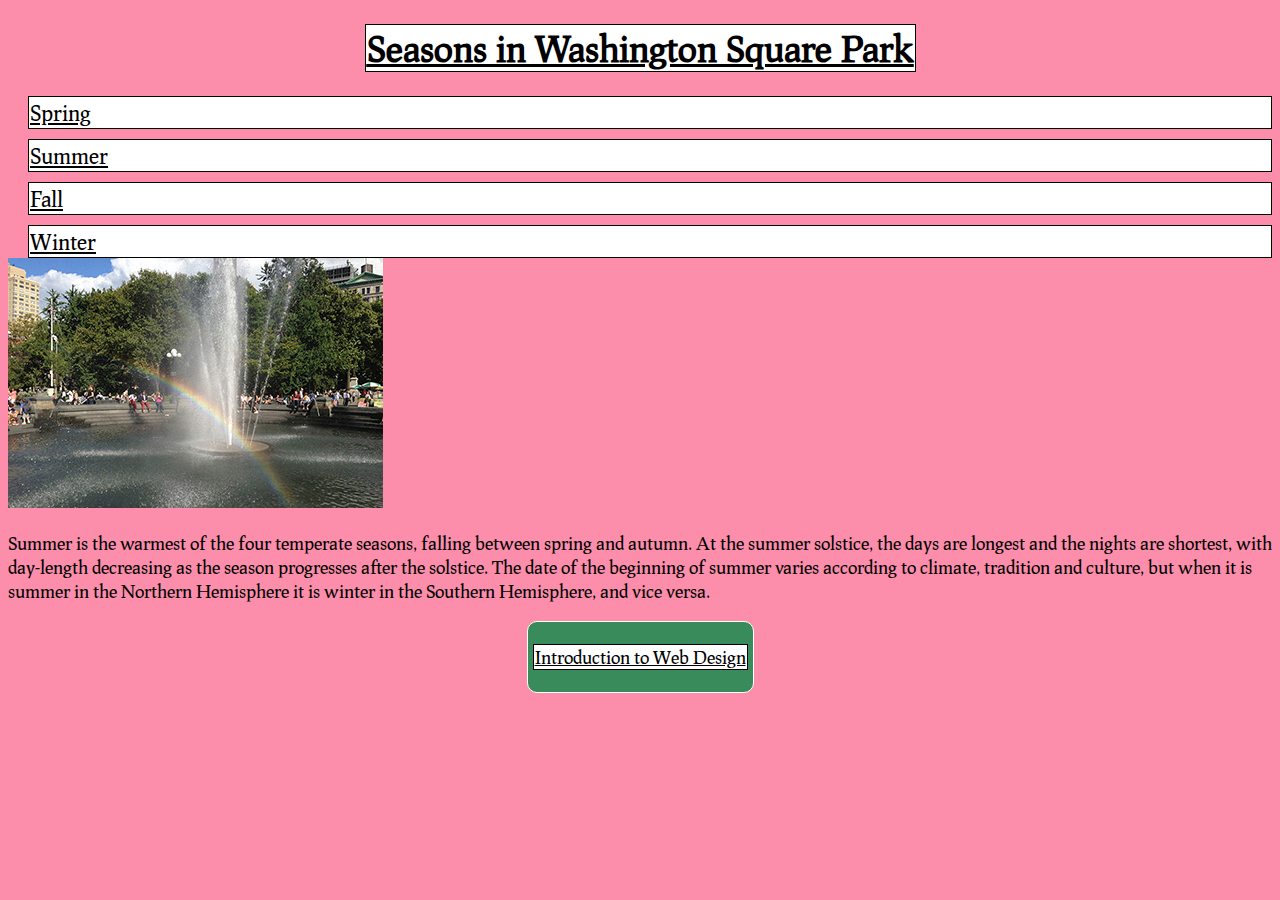
<file: summer.html>
<!DOCTYPE html>

<html lang="en">
  <head>
    <meta charset="utf-8">
    <title>Summer in Washington Square Park</title>
    <meta name="viewport" content="width=device-width, initial-scale=1.0">
    <link rel="icon" type="img/png" href="images/earth.png">
    <link rel="stylesheet" href="styles.css">
  </head>

  <body>
    <div id="container">
      <header>
        <h1><a href="index.html">Seasons in Washington Square Park</a></h1>
      </header>

      <nav>
        <a href="spring.html">Spring</a>
        <a href="summer.html" class="selected">Summer</a>
        <a href="fall.html">Fall</a>
        <a href="winter.html">Winter</a>
      </nav>

      <main>
        <img class="season" src="images/summer.jpg" srcset="images/summer-2x.jpg 2x" width="375" height="250" alt="Summer in Washington Square Park">

        <article>
          <p>Summer is the warmest of the four temperate seasons, falling between spring and autumn. At the summer solstice, the days are longest and the nights are shortest, with day-length decreasing as the season progresses after the solstice. The date of the beginning of summer varies according to climate, tradition and culture, but when it is summer in the Northern Hemisphere it is winter in the Southern Hemisphere, and vice versa.</p>
        </article>
      </main>

      <footer>
        <p><a href="https://www.nyu.edu/">Introduction to Web Design</a></p>
      </footer>
    </div>
  </body>
</html>
</file>
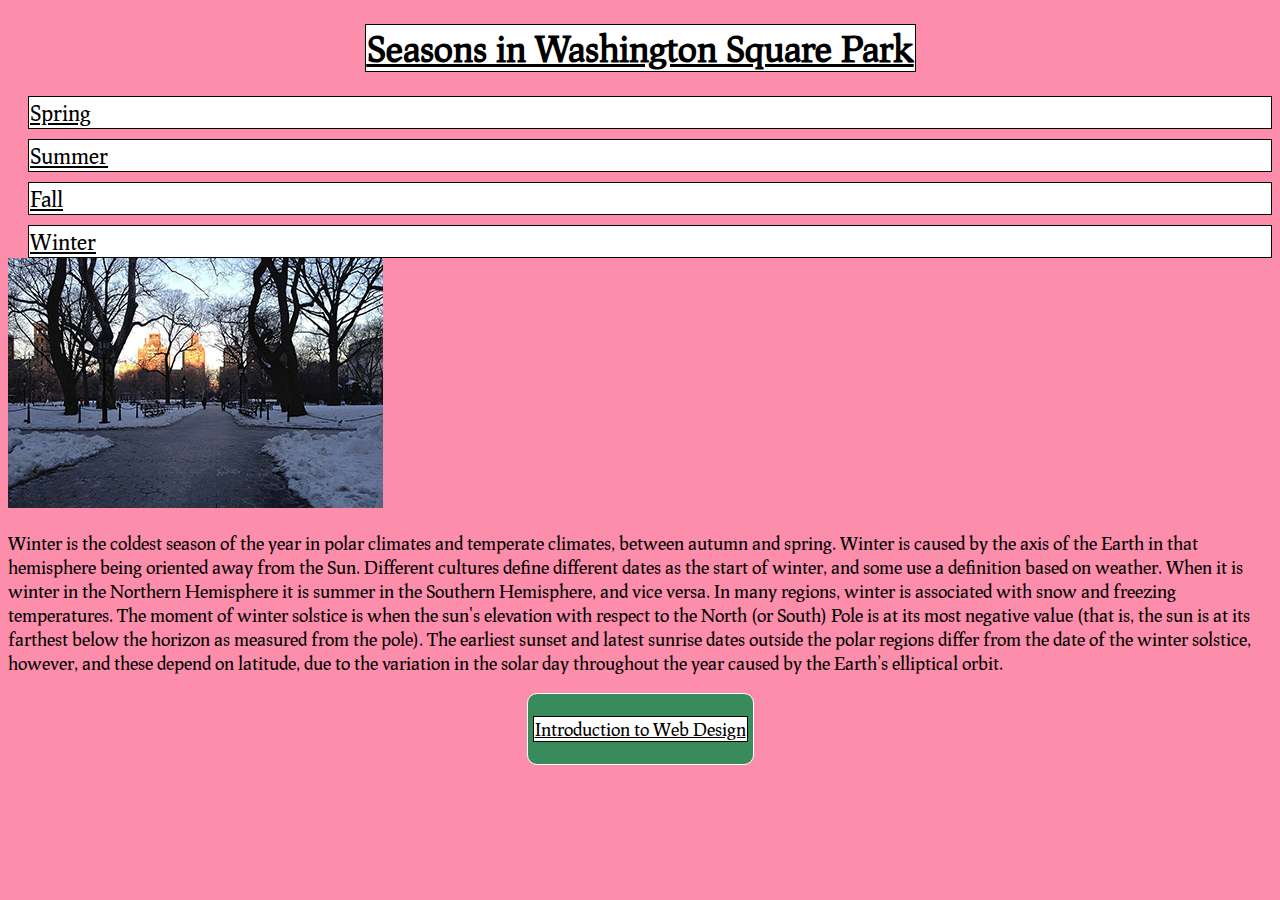
<file: winter.html>
<!DOCTYPE html>

<html lang="en">
  <head>
    <meta charset="utf-8">
    <title>Winter in Washington Square Park</title>
    <meta name="viewport" content="width=device-width, initial-scale=1.0">
    <link rel="icon" type="img/png" href="images/earth.png">
    <link rel="stylesheet" href="styles.css">
  </head>

  <body>
    <div id="container">
      <header>
        <h1><a href="index.html">Seasons in Washington Square Park</a></h1>
      </header>

      <nav>
        <a href="spring.html">Spring</a>
        <a href="summer.html">Summer</a>
        <a href="fall.html">Fall</a>
        <a href="winter.html" class="selected">Winter</a>
      </nav>

      <main>
        <img class="season" src="images/winter.jpg" srcset="images/winter-2x.jpg 2x" width="375" height="250" alt="Winter in Washington Square Park">

        <article>
          <p>Winter is the coldest season of the year in polar climates and temperate climates, between autumn and spring. Winter is caused by the axis of the Earth in that hemisphere being oriented away from the Sun. Different cultures define different dates as the start of winter, and some use a definition based on weather. When it is winter in the Northern Hemisphere it is summer in the Southern Hemisphere, and vice versa. In many regions, winter is associated with snow and freezing temperatures. The moment of winter solstice is when the sun's elevation with respect to the North (or South) Pole is at its most negative value (that is, the sun is at its farthest below the horizon as measured from the pole). The earliest sunset and latest sunrise dates outside the polar regions differ from the date of the winter solstice, however, and these depend on latitude, due to the variation in the solar day throughout the year caused by the Earth’s elliptical orbit.</p>
        </article>
      </main>

      <footer>
        <p><a href="https://www.nyu.edu/">Introduction to Web Design</a></p>
      </footer>
    </div>
  </body>
</html>
</file>
<file: styles.css>
.svg{
    fill:white;
    width:3%;
    height:auto;
    position:absolute;
    top: 15px;
    left:20px;
    opacity:1.0;
    z-index:1;
  
  }

  .svg:hover{opacity:0.7;}
 
  @font-face {
    font-family: 'Prociono';
    src: /*url('BagnardSans.otf') format('otf'),*/
    url('Prociono.otf') format('opentype'); 
  }

 /*  header {
    position:sticky;
    top:10px;
  }*/
  
  body {
    font-family: 'Prociono', 'Times New Roman', Times, serif;
    background-color: rgba(252, 142, 172); /* default for light mode */
    color: black;
    font-size:1.12em;
  }

  h2 {
    text-decoration:none;
  }

  #wrapper5a p {
    background-color:white;
    border:solid 1px black;
}

  nav ul {
    display: flex;
    flex-direction: column;
    gap: 20px; /* add some space between links */
    list-style: none;
    margin: 0;
    padding: 0;
}

nav li {
    margin-bottom:0.5px;
    gap:5px;
    padding:2px;
    list-style:none;
    justify-content: space-between;
    
  }

  a:link, a:visited{
    background-color:white;
    color:black;
    padding:2px;
    border:solid 1px black;

  }
  
  a:hover, a:active{
    color: white;
    background-color:black;
    text-decoration: underline;
    padding:2px;
    border:solid 1px white;

  }

  a.exlink:link, a.exlink:visited {
    background-color:transparent;
    text-decoration:underline;
    border:0px;
  }

  a.exlink:hover, a.exlink:active {
    background-color:white;
    color:black;
    text-decoration:underline;
    border:0px;
  }
  
.a, #b, #c, #d, #e, #f, #g, #h, #i, #j, #k, #l, .m, .n, footer{
    background-color: rgba(46, 139, 87, 0.95);
    padding: 5px;
    border: 1px solid white;
    border-radius: 10px; /* rounded corners */
    align-self: start;
    justify-self: center;
  }


.a {grid-area: a;}

#b {grid-area: b;}

#c {grid-area: c;}

#d {grid-area: d;}

#e {grid-area: e;}

#f {grid-area: f;}

#g {grid-area: g;}

#h {grid-area: h;}

#i {grid-area: i;}

#j {grid-area: j;}

#k {grid-area: k;}

#l {grid-area: l;}

.m {grid-area: m;}

.n {grid-area: n;}

footer {grid-area:footer;}




h1, h2{
    text-align: center;
    
}


h1{
    text-decoration: underline;
}

.date{
    text-align:center;
    font-style:italic;
}
nav {
    display: flex;
    flex-direction: column;
    gap:10px;
    list-style: none;
    margin-left:0;
    padding-left:20px;
    justify-content:space-between;
    /*margin-bottom: 10px;*/
    color: white;
    font-size:larger;
    max-width:100%;
    width:auto;
     
  }

  #wrapper1 {
    display: grid;
    grid-template-columns: 1fr; /* four fractional width columns */
    grid-auto-rows: minmax(2em, auto); /* min 100px; max automatically calculated */
    gap: 1em;
    grid-template-areas: /* placing grid items */

      '.'
      'b'
      'c'
      'e'
      'd';
  }

  .intro {
    width:100%;
    height:auto;   
  }

  .pubs {
    width:100%;
    height:auto;
}

.extra {
    width:100%;
    height:auto;  
}

.arete{
    width:100%;
    height:auto;
}

.art {
    width:100%;
    height:auto;
    border: 1px solid white; 
}

  form {
    font-family: 'Work-Sans', 'san-serif';
    line-height:1.4em;
    width:320px;
    background-color:rgba(252, 142, 172);
    padding:20px;
    border-radius:20px;
    border:1px solid white;
    display:flex;
    flex-direction:column;
    gap: 25px;
    margin:auto;
}

#submit {
  text-align: center;
}


@media (min-width:50em) {

.a {
    grid-column-start: 1;
    grid-column-end: -1;
    grid-row-start: 1;
    grid-row-end: 2;
  }


nav ul{
    list-style: none;
    /*margin-left: 3.25em;*/
    margin-right:0.5em;
    padding:0;
    display:flex;
    flex-direction:row;
    justify-content:space-between;
    gap:50px
    
}

#wrapper1 {
    display: grid;
    grid-template-columns: 2fr 1fr 2fr; /* 3 fractional width columns */
    grid-auto-rows:minmax(2em, auto); /* min 2em; max automatically calculated */
    gap: 1em;
    grid-template-areas: /* placing grid items */

      '. . .'
      'b d e'
      'c d e';
  }

  #wrapper2 {
    display: grid;
    grid-template-columns: 1fr 1fr 1fr; /* 3 fractional width columns */
    grid-auto-rows:minmax(2em, auto); /* min 2em; max automatically calculated */
    gap: 1em;
    grid-template-areas: /* placing grid items */

      '. . .'
      'f g h'
      'f g h';
  } 


  #wrapper3 {
    display: grid;
    grid-template-columns: 1fr 1fr; /* two fractional width columns */
    grid-auto-rows: min-content; /* rows will adjust to content height */
    gap: 0.5em; /* Add gap between both columns and rows */
    align-items: start;
    grid-template-areas: 
      '. .'
      'i j'
      'k l';
   
}

#wrapper4 {
    display: grid;
    grid-template-columns: 1fr 1fr; /* two fractional width columns */
    grid-auto-rows: minmax(2em, auto); 
    gap: 0.5em; /* Add gap between both columns and rows */
    grid-template-areas: 
      '. .'
      'm n'
      'footer .'
      ;
   
}

#wrapper5 {
    display: grid;
    grid-template-columns: 1fr 1fr; /* two fractional width columns */
    grid-auto-rows: minmax(2em, auto); 
    gap: 0.5em; /* Add gap between both columns and rows */
    grid-template-areas: 
      '. .'
      'm n'
      ;
   
}

#trad-a {grid-area: trad-a;}
  
#trad-b {grid-area: trad-b;}

#trad-c {grid-area: trad-c;}

#trad-d {grid-area: trad-d;}

#trad-e {grid-area: trad-e;}

#trad-f {grid-area: trad-f;}

#trad-g {grid-area: trad-g;}
  
#digi-a {grid-area: digi-a;}

#digi-b {grid-area: digi-b;}

#digi-c {grid-area: digi-c;}

#digi-d {grid-area: digi-d;}

#digi-e {grid-area: digi-e;}
  
#digi-f {grid-area: digi-f;}

#digi-g {grid-area: digi-g;}


#wrapper5a{
    display: grid;
    grid-template-columns: 1fr 1fr; /* two fractional width columns */
    grid-auto-rows: minmax(2em, auto); /* rows will adjust to content height */
    gap: 0.5em; /* Add gap between both columns and rows */
    grid-template-areas: 
      'trad-a trad-b'
      'trad-f trad-f'
      'trad-c trad-e'
      'trad-d trad-g'
      
      ; 
}

#wrapper5a p {
    background-color:white;
    border:solid 1px black;
}

#wrapper5b{
    display: grid;
    grid-template-columns: 1fr 1fr; /* two fractional width columns */
    grid-auto-rows: minmax(2em, auto); /* rows will adjust to content height */
    gap: 0.5em; /* Add gap between both columns and rows */
    grid-template-areas: 
      'digi-a digi-b'
      'digi-c digi-d'
      'digi-e digi-g'
      'digi-f digi-f'
      ; 
}

a:link, a:visited{
    background-color:white;
    color:black;
    padding:1px;
    border:solid 1px black;

  }
  
  a:hover, a:active{
    color: white;
    background-color:black;
    text-decoration: underline;
    padding:1px;
    border:solid 1px white;

  }


  a.exlink {
    background-color:transparent;
    text-decoration:underline;
  }

}


@media only screen and (prefers-color-scheme:dark){
    
    body{background-color:rgb(170, 51, 106);
    color: white;
    }

    .a, #b, #c, #d, #e, #f, #g, #h, #i, #j, #k, #l, .m, .n, footer{
        background-color: rgb(35, 83, 71);
        padding: 5px;
        border: 1px solid white;
        border-radius: 10px; /* rounded corners */
        align-self: start;
        justify-self: center;
      }

      form{
        background-color: rgb(170, 51, 106)
      }

      a.exlink:link, a.exlink:visited {
        background-color:transparent;
        color:white;
      }
    
      a.exlink:hover, a.exlink:active {
        background-color:black;
        color:white;
      }

      #wrapper5a {
        color:black;
      }
  }
</file>
